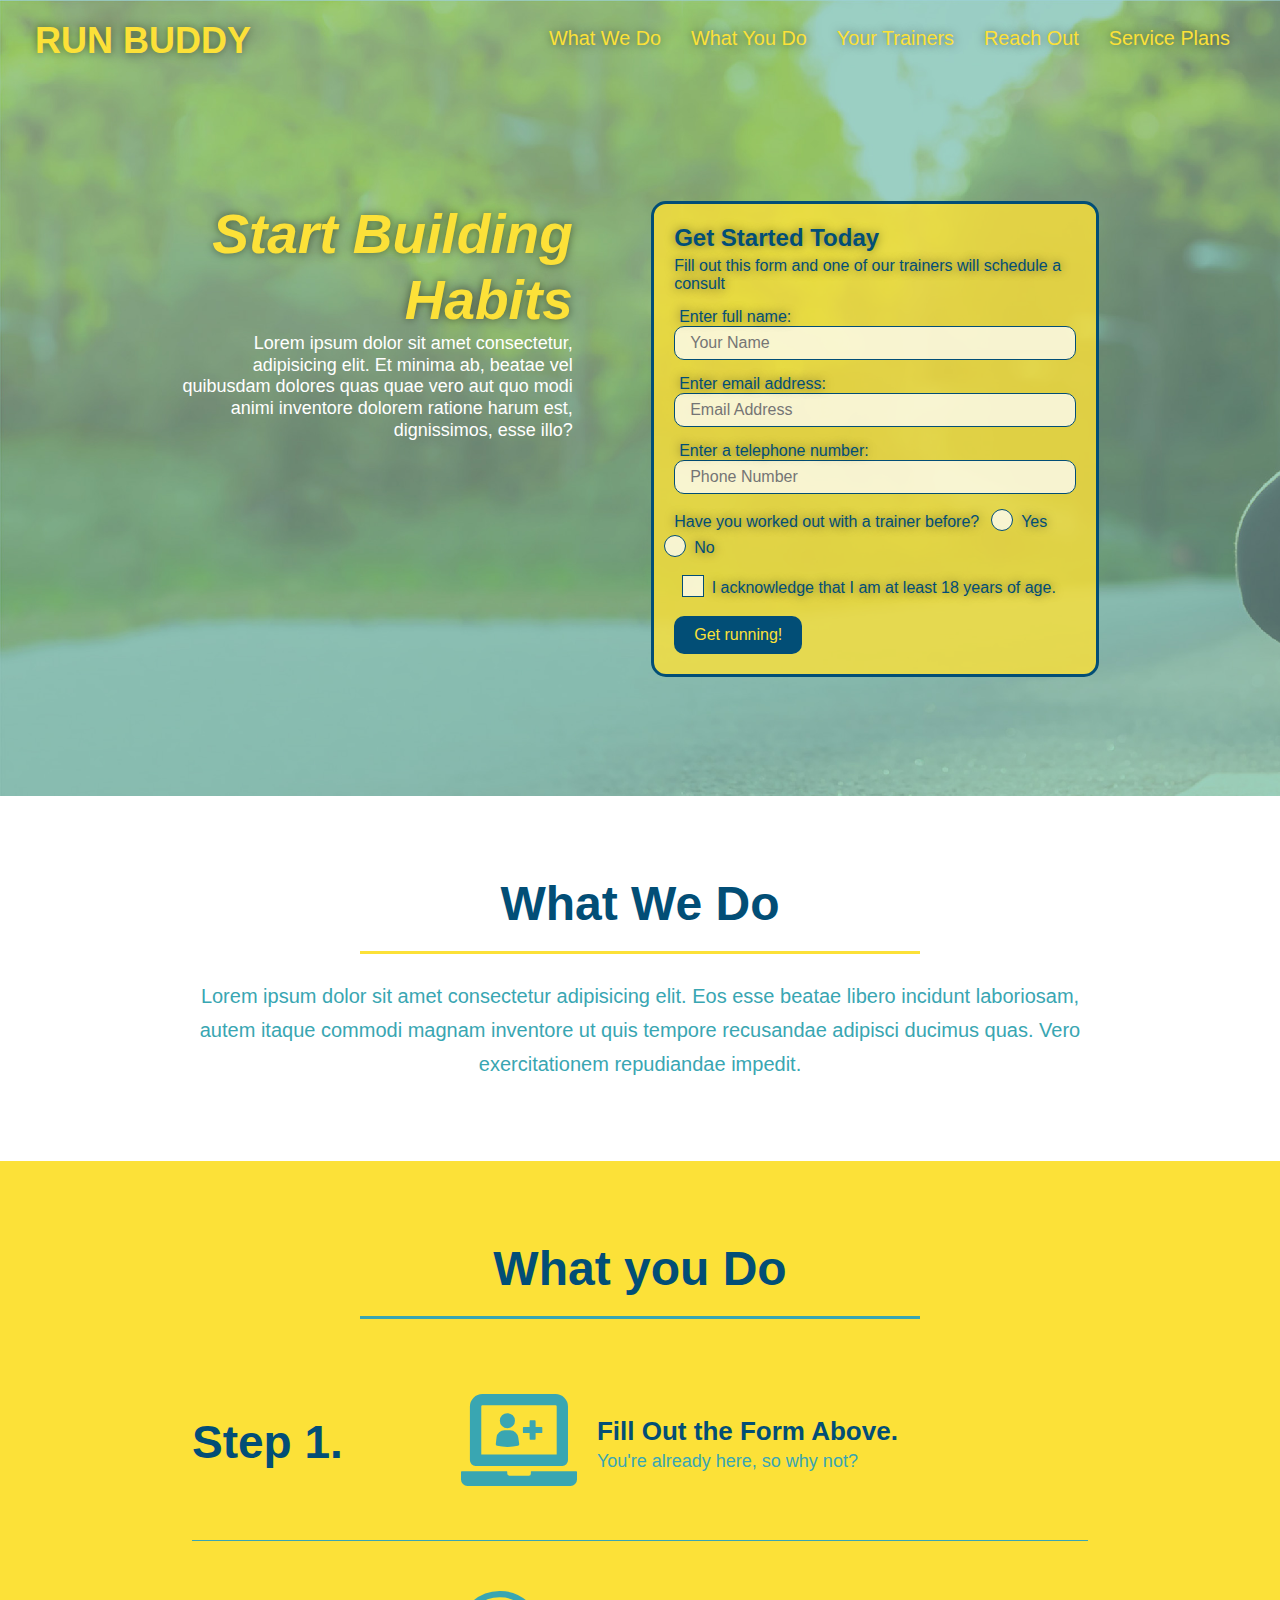
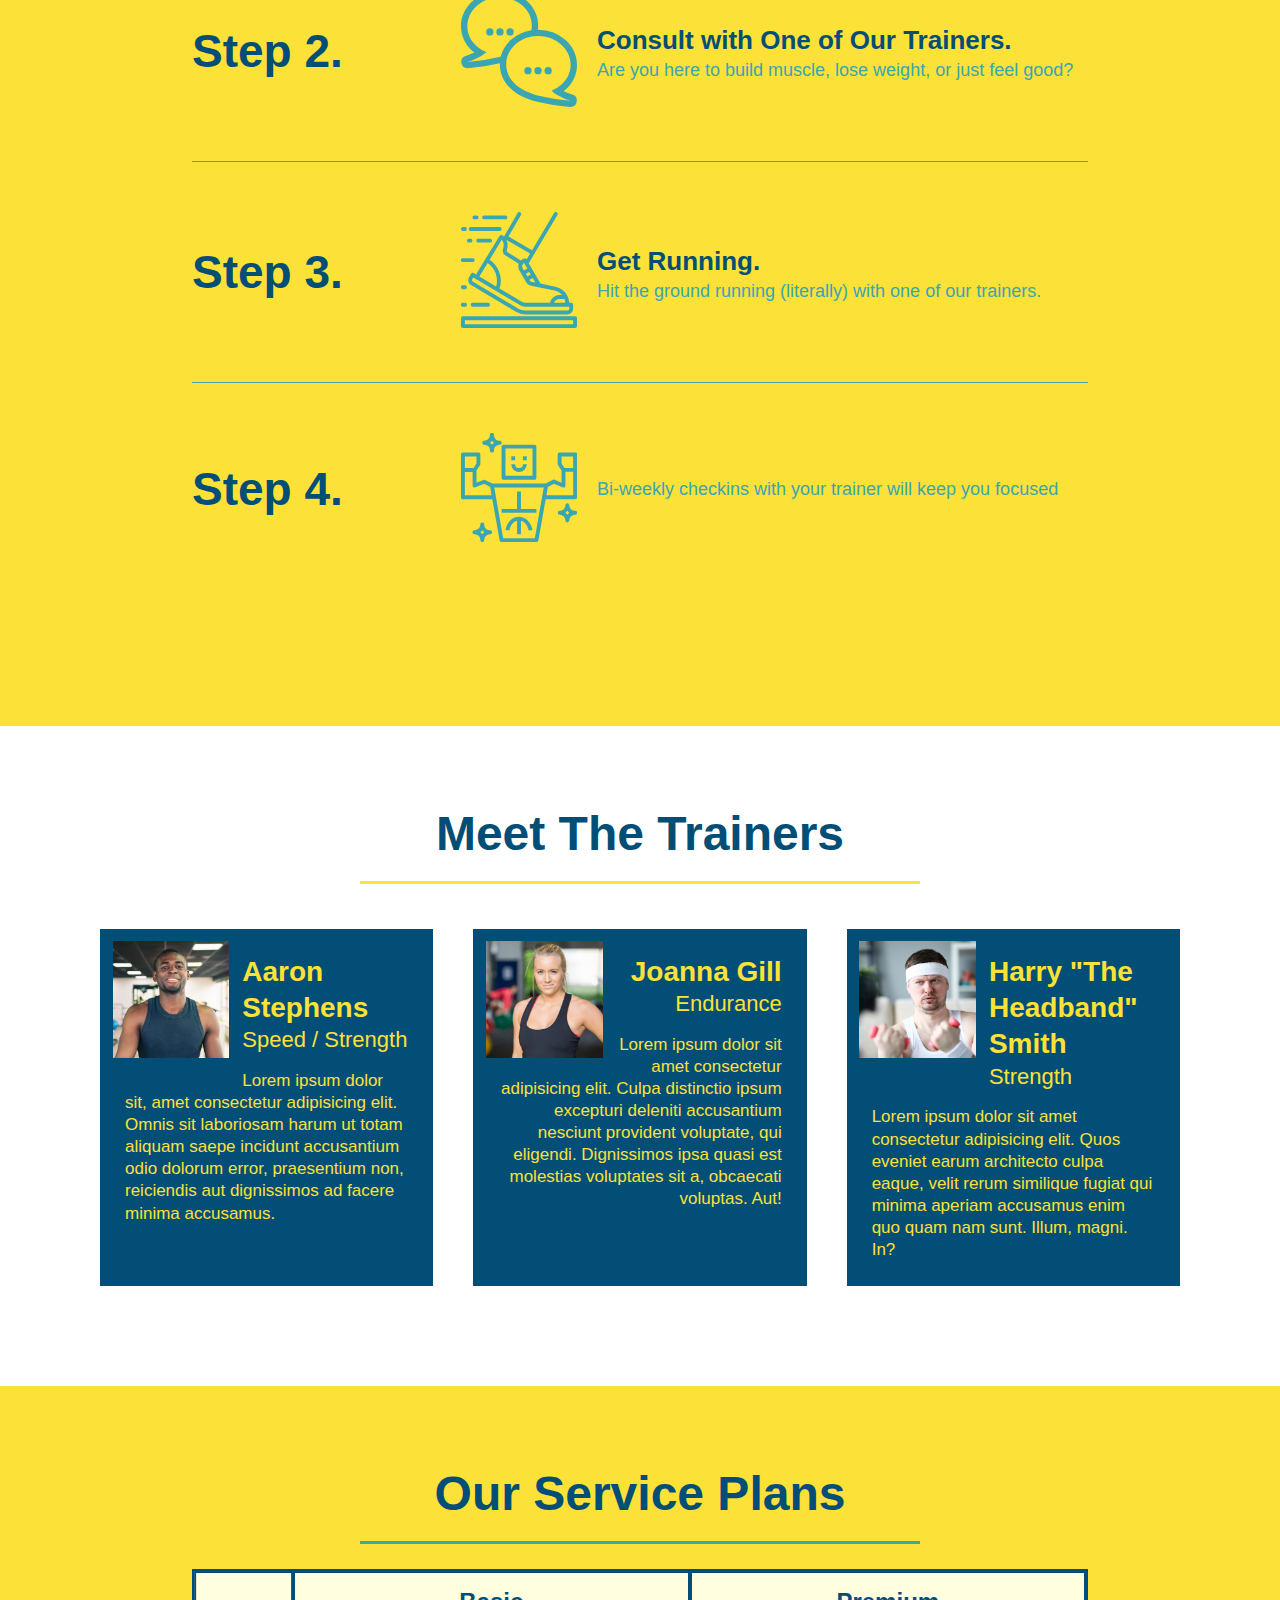
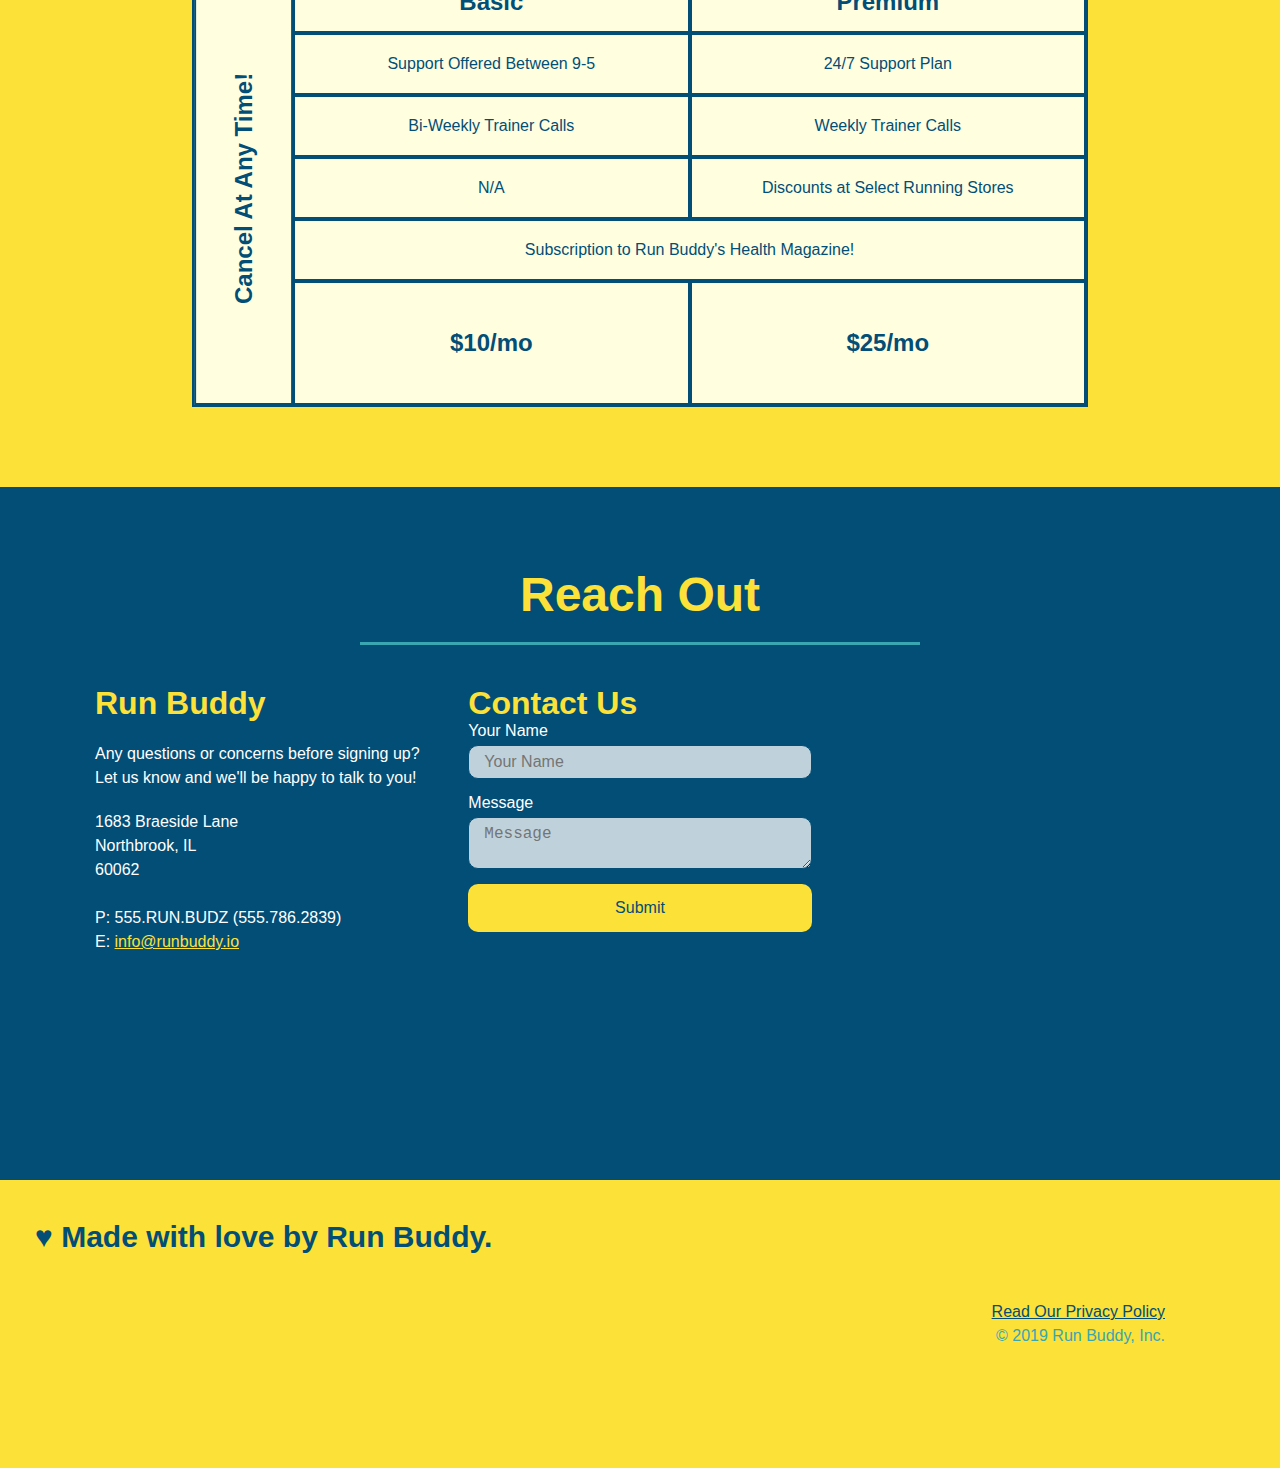
<file: index.html>
<!DOCTYPE html>
<html lang="en">
    <head>
        <meta charset="UTF-8" />
        <meta name="viewport" content="width-device-width", initial-scale="1.0" />
        <title>Run Buddy</title>
        <link rel="stylesheet" href="./assets/css/style.css" />
    </head>

    <body>
        
        <!--navigation -->
        <header>
            <h1>
                RUN BUDDY
            </h1>

            <nav>
                <!---Unordered list element--->
                <ul>
                    <!--List item element-->
                    <li>
                        <!--Anchor element-->
                        <a href= "#what-we-do">What We Do</a>
                    </li>
                    <li>
                        <a href="#what-you-do">What You Do</a>
                    </li>
                    <li>
                        <a href="#your-trainers">Your Trainers</a>
                    </li>
                    <li>
                        <a href="#reach-out">Reach Out</a>
                    </li>
                    <li>
                        <a href="#service-plans">Service Plans</a>
                    </li>

                </ul>

            </nav>
        </header>

        <!--hero/jumbotron-->
        <section class="hero">

            <div class="hero-cta">
                <h2>Start Building Habits</h2>
                <p>Lorem ipsum dolor sit amet consectetur, adipisicing elit. Et minima ab, beatae vel quibusdam dolores quas quae vero aut quo modi animi inventore dolorem ratione harum est, dignissimos, esse illo?</p>
            </div>
            
            <div class="hero-form">
                <h3>Get Started Today</h3>
                <p>Fill out this form and one of our trainers will schedule a consult</p>
                <!--Add form element-->
                <form>
                    <label for="name">Enter full name:</label>
                    <input type="text" placeholder="Your Name" name="name" id="name" class="form-input" />
                    <label for="email">Enter email address:</label>
                    <input type="email" placeholder="Email Address" name="email" id="email" class="form-input" />
                    <label for="phone">Enter a telephone number:</label>
                    <input type="tel" placeholder="Phone Number" name="phone" id="phone" class="form-input" />
                    
                    <p>
                        Have you worked out with a trainer before?
                        <span class="radio-wrapper">
                            <input type="radio" name="trainer-confirm" id="trainer-yes" />
                            <label for="trainer-yes">
                                Yes
                            </label>
                        </span>
                        <span class="radio-wrapper">
                            <input type="radio" name="trainer-confirm" id="trainer-no" />
                            <label for="trainer-no">
                                No
                            </label>
                        </span>
                    </p>
                    <p>
                        <span class="checkbox-wrapper">
                            <input type="checkbox" name="age-confirm" id="checkbox" />
                            <label for="checkbox">
                                I acknowledge that I am at least 18 years of age.
                            </label>
                        </span>
                    </p>
                    <button type="submit">
                        Get running!
                    </button>
                </form>
            </div>

        </section>
        <!-- end hero -->

        <!--"what we do" section-->
        <section id="what-we-do" class="intro">
            <div class="flex-row">
                <h2 class="section-title primary-border">
                    What We Do
                </h2>
            </div>
            <div class="flex-row">
                <p>Lorem ipsum dolor sit amet consectetur adipisicing elit. Eos esse beatae libero incidunt laboriosam, autem itaque commodi magnam inventore ut quis tempore recusandae adipisci ducimus quas. Vero exercitationem repudiandae impedit.</p>
            </div>
        </section>

        <!--"what you do" section-->
        <section id="what-you-do" class="steps">
            <div class="flex-row">
                <h2 class="section-title secondary-border">
                    What you Do
                </h2>
            </div>

            <div class="step">
                <h3>Step 1.</h3>
                <div class="step-info">
                    <div class="step-img">
                        <img src="./assets/images/01-04-svgs/step-1.svg" alt="" />
                    </div>
                    <div class="step-text">
                        <h4>Fill Out the Form Above.</h4>
                        <p>You're already here, so why not?</p>
                    </div>
                </div>
            </div>

            <div class="step">
                <h3>Step 2.</h3>
                <div class="step-info">
                    <div class="step-img">
                        <img src="./assets/images/01-04-svgs/step-2.svg" alt="" />
                    </div>
                    <div class="step-text">
                        <h4>Consult with One of Our Trainers.</h4>
                        <p>Are you here to build muscle, lose weight, or just feel good?</p>
                    </div>
                </div>
            </div>

            <div class="step">
                <h3>Step 3.</h3>
                <div class="step-info">
                    <div class="step-img">
                        <img src="./assets/images/01-04-svgs/step-3.svg" alt="" />
                    </div>

                    <div class="step-text">
                        <h4>Get Running.</h4>
                        <p>Hit the ground running (literally) with one of our trainers.</p>
                    </div>
                </div>
            </div>

            <div class="step">
                <h3>Step 4.</h3>
                <div class="step-info">
                    <div class="step-img">
                        <img src="./assets/images/01-04-svgs/step-4.svg" alt="" />
                    </div>
                    <div class="step-text">
                        <p>Bi-weekly checkins with your trainer will keep you focused</p>
                    </div>
                </div>
            </div>

        </section>

        <!--"meet the trainers" section-->
        <section id="your-trainers">
            <div class="flex-row">
                <h2 class="section-title primary-border">
                    Meet The Trainers
                </h2>
            </div>
            <div class="trainers">

                <article class="trainer">
                    <img src="./assets/images/01-05-trainers/trainer-1.jpg" alt="Arron Stephens in his workout clothes, ready to pump iron" />
                    <div class="trainer-bio text-left">
                        <h3>Aaron Stephens</h3>
                        <h4>Speed / Strength</h4>
                        <p>
                            Lorem ipsum dolor sit, amet consectetur adipisicing elit. Omnis sit laboriosam harum ut totam aliquam saepe incidunt accusantium odio dolorum error, praesentium non, reiciendis aut dignissimos ad facere minima accusamus.
                        </p>
                    </div>
                </article>
                <article class="trainer">
                    <img src="./assets/images/01-05-trainers/trainer-2.jpg" alt="Joanna Gill cooling off after a workout." />
                    <div class="trainer-bio text-right">
                        <h3>Joanna Gill</h3> 
                        <h4>Endurance</h4>
                        <p>
                            Lorem ipsum dolor sit amet consectetur adipisicing elit. Culpa distinctio ipsum excepturi deleniti accusantium nesciunt provident voluptate, qui eligendi. Dignissimos ipsa quasi est molestias voluptates sit a, obcaecati voluptas. Aut!
                        </p>
                    </div>
                </article>
                <article class="trainer">
                    <img src="./assets/images/01-05-trainers/trainer-3.jpg" alt="Harry Smith wearing a headband and lifting comically small pink weights" />
                    <div class="trainer-bio text-left">
                        <h3>Harry "The Headband" Smith </h3>
                        <h4>Strength</h4>
                        <p>
                            Lorem ipsum dolor sit amet consectetur adipisicing elit. Quos eveniet earum architecto culpa eaque, velit rerum similique fugiat qui minima aperiam accusamus enim quo quam nam sunt. Illum, magni. In?
                        </p>
                    </div>
                </article>
            </div>
        </section>

        <!--GRID-->
        <section id="service-plans" class="services">
            <h2 class="section-title secondary-border">
                Our Service Plans
            </h2>
            <div class="service-grid-wrapper">
                <div class="service-grid-container">
                    <!--HEADERS-->
                    <div class="service-grid-item grid-head basic">
                        Basic
                    </div>
                    <div class="service-grid-item grid-head premium">
                        Premium
                    </div>
                    <!--BODY-->
                    <div class="service-grid-item basic">
                        Support Offered Between 9-5
                    </div>
                    <div class="service-grid-item premium">
                        24/7 Support Plan
                    </div>
                    <div class="service-grid-item basic">
                        Bi-Weekly Trainer Calls
                    </div>
                    <div class="service-grid-item premium">
                        Weekly Trainer Calls
                    </div>
                    <div class="service-grid-item basic">
                        N/A
                    </div>
                    <div class="service-grid-item premium">
                        Discounts at Select Running Stores
                    </div>
                    <div class="service-grid-item both">
                        Subscription to Run Buddy's Health Magazine!
                    </div>
                    <div class="service-grid-item grid-price basic">
                        $10/mo
                    </div>
                    <div class="service-grid-item grid-price premium">
                        $25/mo
                    </div>
                    <div class="service-grid-item cancel">
                        Cancel At Any Time!
                    </div>
                </div>
            </div>
            
        </section>

        <!--"reach out" section-->
        <section id="reach-out" class="contact">
            <div class="flex-row">
                <h2 class="section-title secondary-border">
                    Reach Out
                </h2>
            </div>

                <div class="contact-info">
                
                    <div>
                        <h3>Run Buddy</h3>
                        <p>
                            Any questions or concerns before signing up?
                            <br />
                            Let us know and we'll be happy to talk to you!
                        </p>
                        <address>
                            1683 Braeside Lane<br />
                            Northbrook, IL<br />
                            60062<br />
                            <br />
                            P: 555.RUN.BUDZ (555.786.2839) <br />
                            E: <a href="mailto:info@runbuddy.io">info@runbuddy.io</a>
                        </address>
                    </div>

                    <div class="contact-form">
                        <h3>Contact Us</h3>
                        <form>
                          <label for="contact-name">Your Name</label>
                          <input type="text" id="contact-name" placeholder="Your Name" />
                      
                          <label for="contact-message">Message</label>
                          <textarea id="contact-message" placeholder="Message"></textarea>
                      
                          <button type="submit">Submit</button>
                        </form>
                    </div>

                    <iframe
                        src="https://www.google.com/maps/embed?pb=!1m18!1m12!1m3!1d11837.380049954236!2d-87.8072968661435!3d42.121496682996984!2m3!1f0!2f0!3f0!3m2!1i1024!2i768!4f13.1!3m3!1m2!1s0x880fc6c6d5601521%3A0xecef7f7014dc7ce8!2s1683%20Braeside%20Ln%2C%20Northbrook%2C%20IL%2060062!5e0!3m2!1sen!2sus!4v1596828237188!5m2!1sen!2sus"
                        frameborder="0" 
                        style="border:0" 
                        allowfullscreen
                    >
                    </iframe>

                </div>
        </section>

        <!-- footer -->
        <footer>
            <h2>&hearts; Made with love by Run Buddy.</h2>
            <section>
                <a href="./private-policy.html">Read Our Privacy Policy</a><br />
                &copy; 2019 Run Buddy, Inc.
            </section>
        </footer>
        
    </body>
</html>
</file>
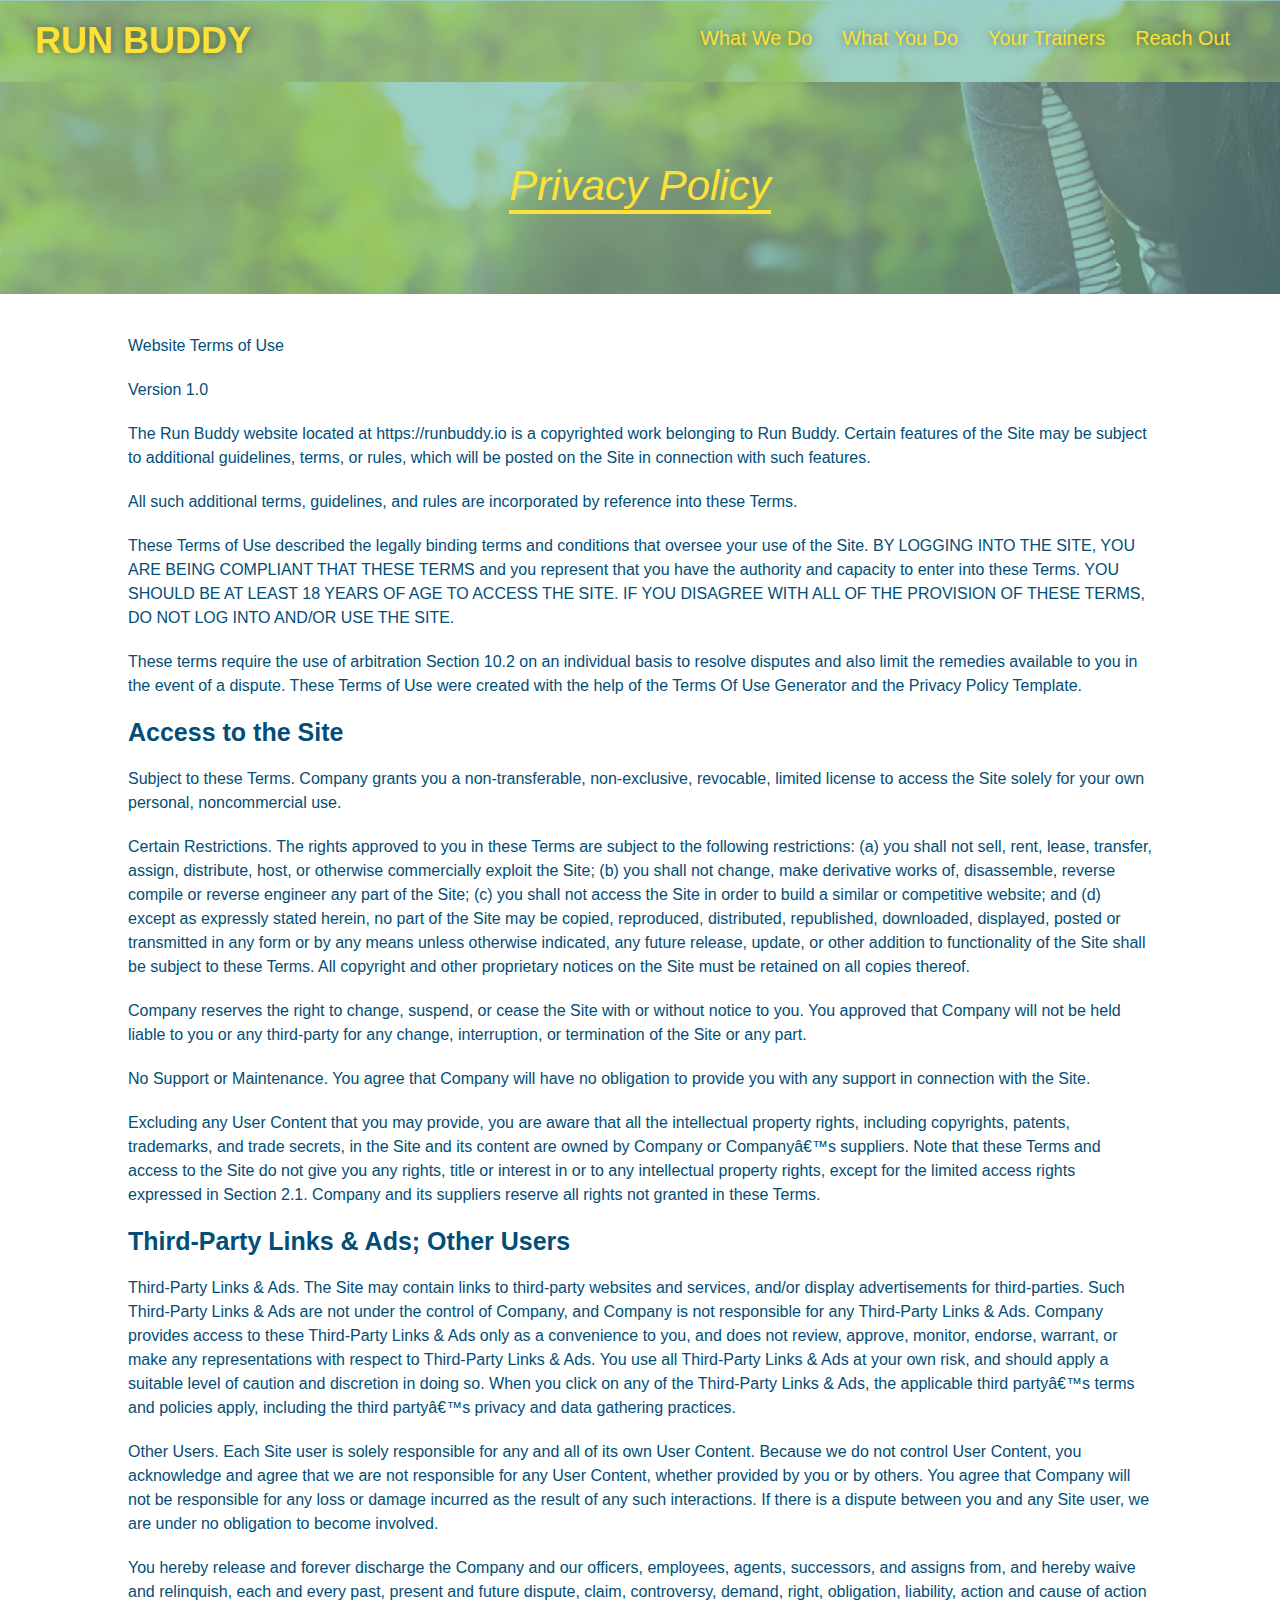
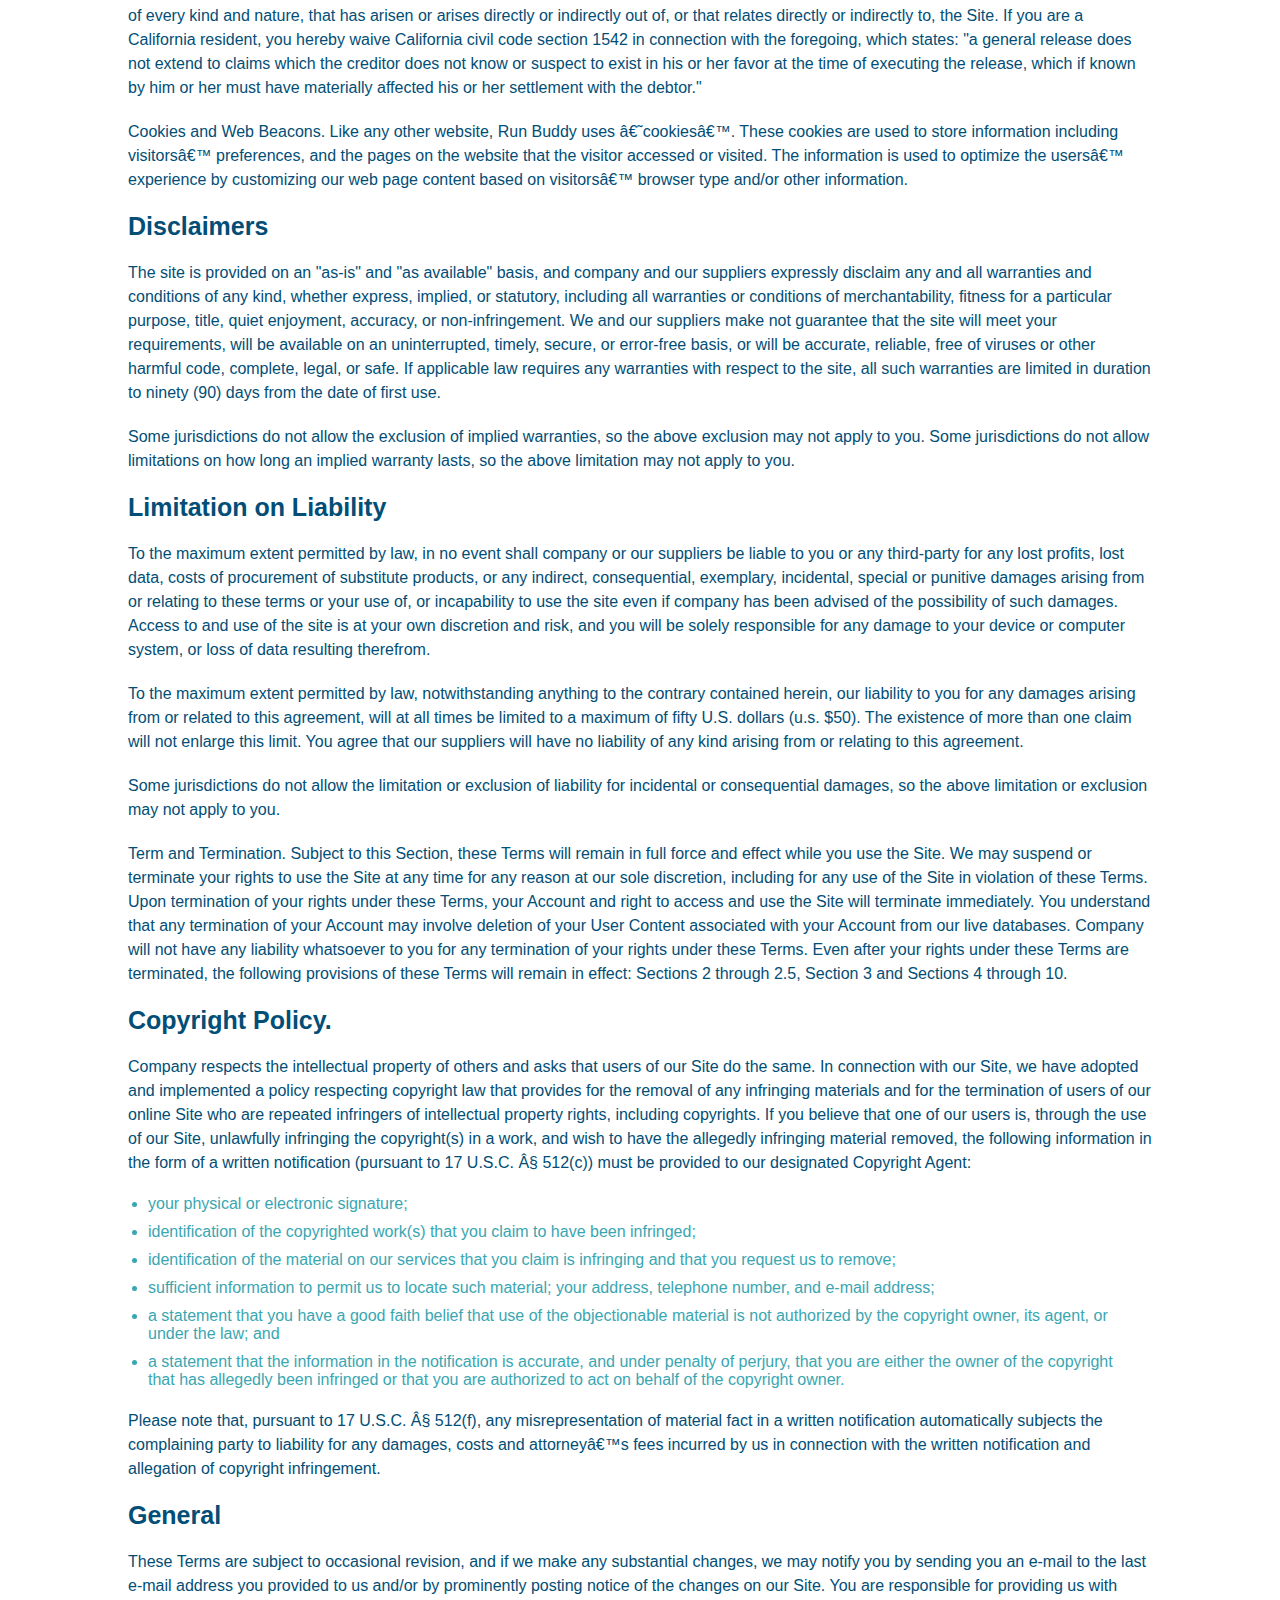
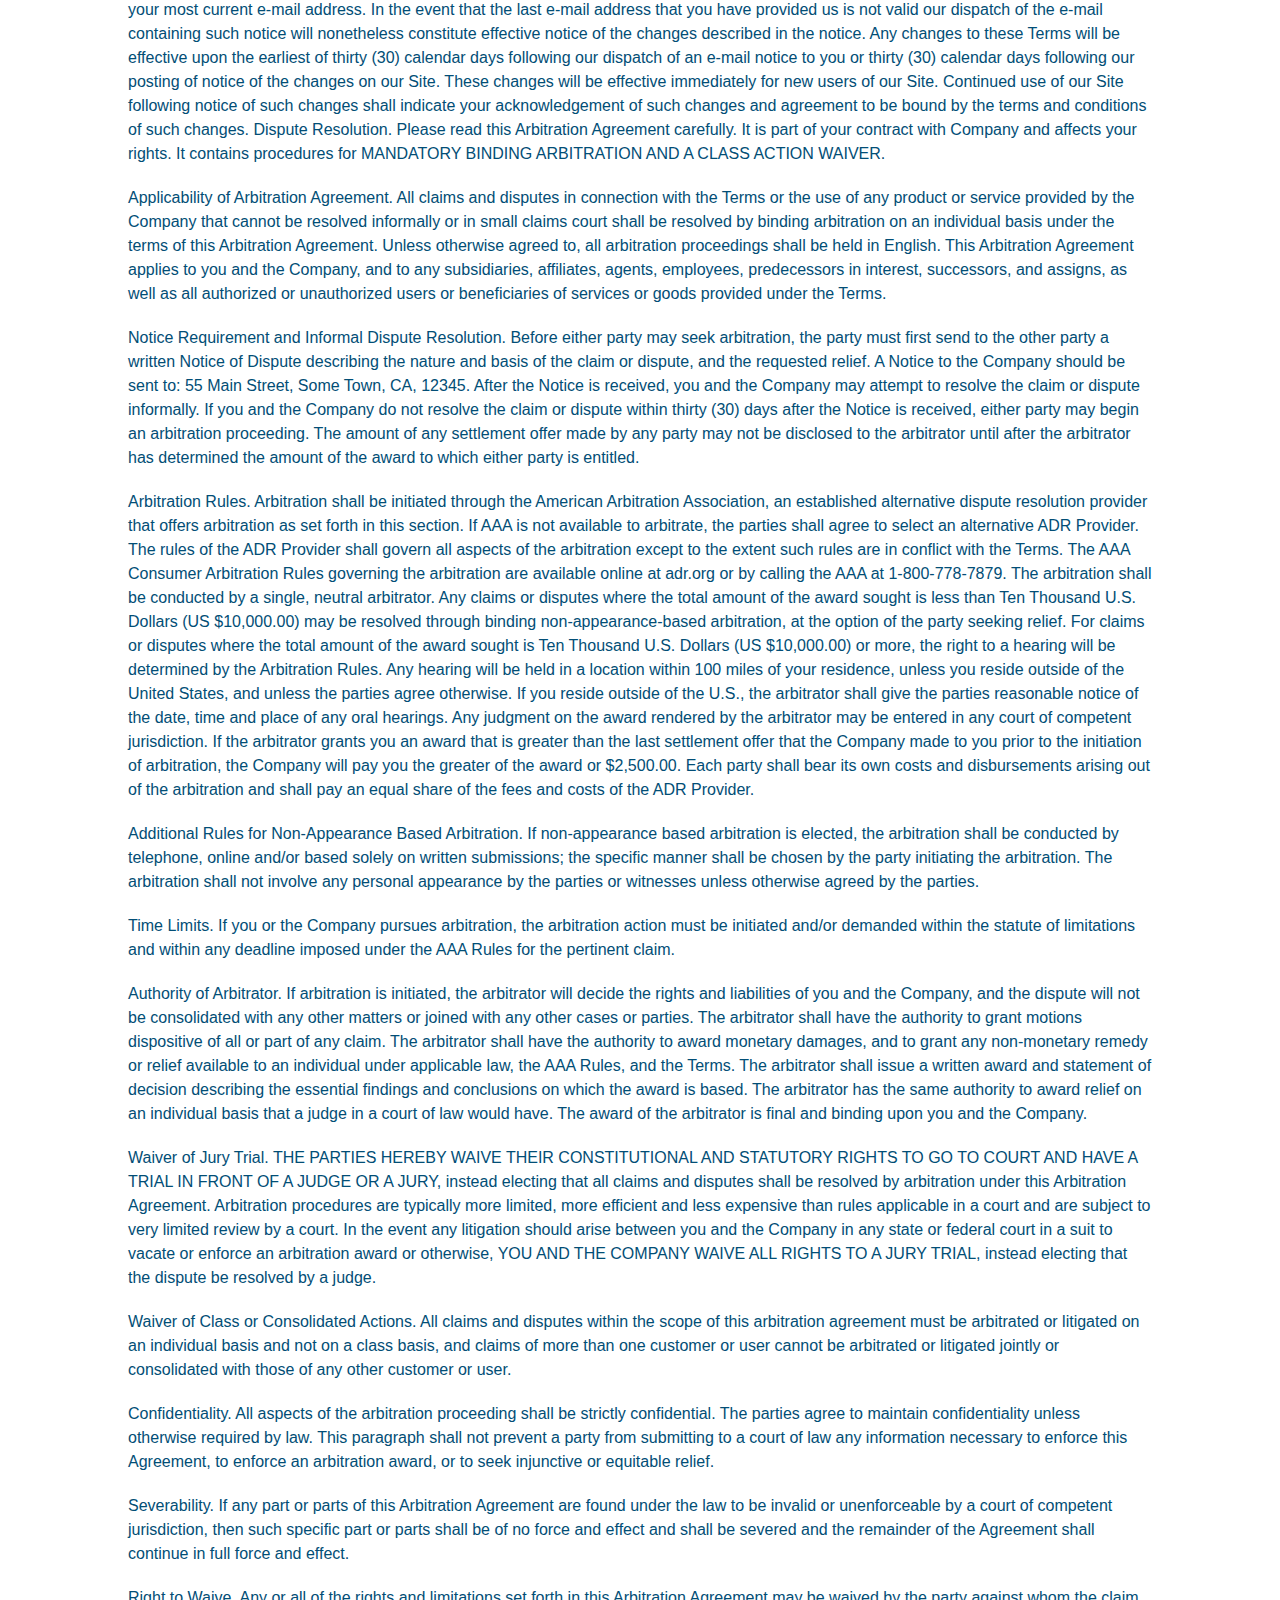
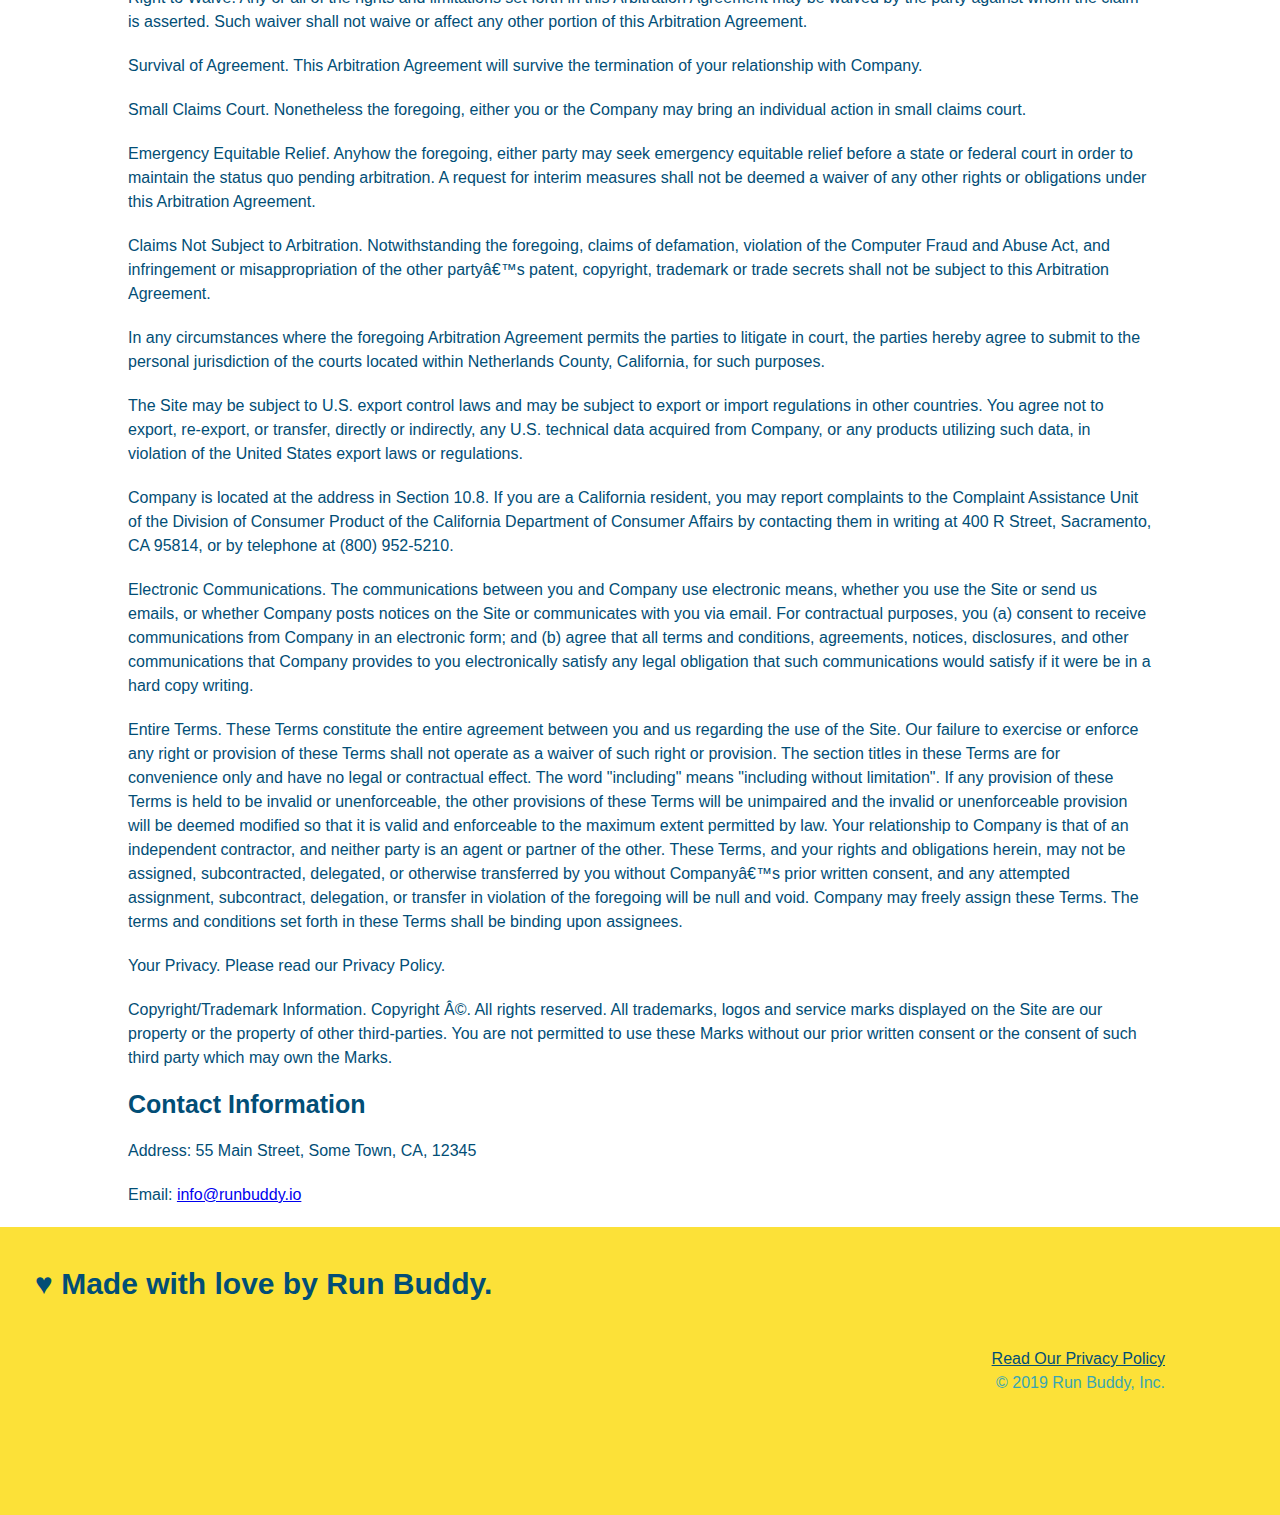
<file: private-policy.html>
<!DOCTYPE html>
<html lang="en">
<head>
    <meta charset="UTF-8">
    <meta name="viewport" content="width=device-width, initial-scale=1.0">
    <title>Private Policy - Run Buddy</title>
    <link rel="stylesheet" href="./assets/css/style.css" />
    <link rel="stylesheet" href="./assets/css/secondary-styles.css"/>
</head>

<body>
    <!--navigation -->
    <header>
        <h1>
            <a href="./index.html">RUN BUDDY</a>
        </h1>
        <nav>
            <!---Unordered list element--->
            <ul>
                <!--List item element-->
                <li>
                    <!--Anchor element-->
                    <a href= "./index.html#what-we-do">What We Do</a>
                </li>
                <li>
                    <a href="./index.html#what-you-do">What You Do</a>
                </li>
                <li>
                    <a href="./index.html#your-trainers">Your Trainers</a>
                </li>
                <li>
                    <a href="./index.html#reach-out">Reach Out</a>
                </li>
            </ul>
        </nav>
    </header>

    <!--HERO -->
    <section class="hero">
        <h2 class="page-title">
            Privacy Policy
        </h2>
    </section>

    <!--Article-->
    <article class="secondary-content">
        <p>
            Website Terms of Use
        </p>
    
        <p>
            Version 1.0
        </p>
    
        <p>
            The Run Buddy website located at https://runbuddy.io is a copyrighted work belonging to Run Buddy. Certain
            features of the Site may be subject to additional guidelines, terms, or rules, which will be posted on the Site
            in connection with such features.
        </p>
    
        <p>
            All such additional terms, guidelines, and rules are incorporated by reference into these Terms.
        </p>
    
        <p>
            These Terms of Use described the legally binding terms and conditions that oversee your use of the Site. BY
            LOGGING INTO THE SITE, YOU ARE BEING COMPLIANT THAT THESE TERMS and you represent that you have the authority
            and capacity to enter into these Terms. YOU SHOULD BE AT LEAST 18 YEARS OF AGE TO ACCESS THE SITE. IF YOU
            DISAGREE WITH ALL OF THE PROVISION OF THESE TERMS, DO NOT LOG INTO AND/OR USE THE SITE.
        </p>
    
        <p>
            These terms require the use of arbitration Section 10.2 on an individual basis to resolve disputes and also
            limit the remedies available to you in the event of a dispute. These Terms of Use were created with the help of
            the Terms Of Use Generator and the Privacy Policy Template.
        </p>
    
        <h3>
            Access to the Site
        </h3>
    
        <p>
            Subject to these Terms. Company grants you a non-transferable, non-exclusive, revocable, limited license to
            access the Site solely for your own personal, noncommercial use.
        </p>
    
        <p>
            Certain Restrictions. The rights approved to you in these Terms are subject to the following restrictions: (a)
            you shall not sell, rent, lease, transfer, assign, distribute, host, or otherwise commercially exploit the Site;
            (b) you shall not change, make derivative works of, disassemble, reverse compile or reverse engineer any part of
            the Site; (c) you shall not access the Site in order to build a similar or competitive website; and (d) except
            as expressly stated herein, no part of the Site may be copied, reproduced, distributed, republished, downloaded,
            displayed, posted or transmitted in any form or by any means unless otherwise indicated, any future release,
            update, or other addition to functionality of the Site shall be subject to these Terms. All copyright and other
            proprietary notices on the Site must be retained on all copies thereof.
        </p>
    
        <p>
            Company reserves the right to change, suspend, or cease the Site with or without notice to you. You approved
            that Company will not be held liable to you or any third-party for any change, interruption, or termination of
            the Site or any part.
        </p>
    
        <p>
            No Support or Maintenance. You agree that Company will have no obligation to provide you with any support in
            connection with the Site.
        </p>
    
        <p>
            Excluding any User Content that you may provide, you are aware that all the intellectual property rights,
            including copyrights, patents, trademarks, and trade secrets, in the Site and its content are owned by Company
            or Companyâ€™s suppliers. Note that these Terms and access to the Site do not give you any rights, title or
            interest in or to any intellectual property rights, except for the limited access rights expressed in Section
            2.1. Company and its suppliers reserve all rights not granted in these Terms.
        </p>
    
        <h3>
            Third-Party Links & Ads; Other Users
        </h3>
    
        <p>
            Third-Party Links & Ads. The Site may contain links to third-party websites and services, and/or display
            advertisements for third-parties. Such Third-Party Links & Ads are not under the control of Company, and Company
            is not responsible for any Third-Party Links & Ads. Company provides access to these Third-Party Links & Ads
            only as a convenience to you, and does not review, approve, monitor, endorse, warrant, or make any
            representations with respect to Third-Party Links & Ads. You use all Third-Party Links & Ads at your own risk,
            and should apply a suitable level of caution and discretion in doing so. When you click on any of the
            Third-Party Links & Ads, the applicable third partyâ€™s terms and policies apply, including the third partyâ€™s
            privacy and data gathering practices.
        </p>
    
        <p>
            Other Users. Each Site user is solely responsible for any and all of its own User Content. Because we do not
            control User Content, you acknowledge and agree that we are not responsible for any User Content, whether
            provided by you or by others. You agree that Company will not be responsible for any loss or damage incurred as
            the result of any such interactions. If there is a dispute between you and any Site user, we are under no
            obligation to become involved.
        </p>
    
        <p>
            You hereby release and forever discharge the Company and our officers, employees, agents, successors, and
            assigns from, and hereby waive and relinquish, each and every past, present and future dispute, claim,
            controversy, demand, right, obligation, liability, action and cause of action of every kind and nature, that has
            arisen or arises directly or indirectly out of, or that relates directly or indirectly to, the Site. If you are
            a California resident, you hereby waive California civil code section 1542 in connection with the foregoing,
            which states: "a general release does not extend to claims which the creditor does not know or suspect to exist
            in his or her favor at the time of executing the release, which if known by him or her must have materially
            affected his or her settlement with the debtor."
        </p>
    
        <p>
            Cookies and Web Beacons. Like any other website, Run Buddy uses â€˜cookiesâ€™. These cookies are used to store
            information including visitorsâ€™ preferences, and the pages on the website that the visitor accessed or visited.
            The information is used to optimize the usersâ€™ experience by customizing our web page content based on visitorsâ€™
            browser type and/or other information.
        </p>
    
        <h3>
            Disclaimers
        </h3>
    
        <p>
            The site is provided on an "as-is" and "as available" basis, and company and our suppliers expressly disclaim
            any and all warranties and conditions of any kind, whether express, implied, or statutory, including all
            warranties or conditions of merchantability, fitness for a particular purpose, title, quiet enjoyment, accuracy,
            or non-infringement. We and our suppliers make not guarantee that the site will meet your requirements, will be
            available on an uninterrupted, timely, secure, or error-free basis, or will be accurate, reliable, free of
            viruses or other harmful code, complete, legal, or safe. If applicable law requires any warranties with respect
            to the site, all such warranties are limited in duration to ninety (90) days from the date of first use.
        </p>
    
        <p>
            Some jurisdictions do not allow the exclusion of implied warranties, so the above exclusion may not apply to
            you. Some jurisdictions do not allow limitations on how long an implied warranty lasts, so the above limitation
            may not apply to you.
        </p>
    
        <h3>
            Limitation on Liability
        </h3>
    
        <p>
            To the maximum extent permitted by law, in no event shall company or our suppliers be liable to you or any
            third-party for any lost profits, lost data, costs of procurement of substitute products, or any indirect,
            consequential, exemplary, incidental, special or punitive damages arising from or relating to these terms or
            your use of, or incapability to use the site even if company has been advised of the possibility of such
            damages. Access to and use of the site is at your own discretion and risk, and you will be solely responsible
            for any damage to your device or computer system, or loss of data resulting therefrom.
        </p>
    
        <p>
            To the maximum extent permitted by law, notwithstanding anything to the contrary contained herein, our liability
            to you for any damages arising from or related to this agreement, will at all times be limited to a maximum of
            fifty U.S. dollars (u.s. $50). The existence of more than one claim will not enlarge this limit. You agree that
            our suppliers will have no liability of any kind arising from or relating to this agreement.
        </p>
    
        <p>
            Some jurisdictions do not allow the limitation or exclusion of liability for incidental or consequential
            damages, so the above limitation or exclusion may not apply to you.
        </p>
    
        <p>
            Term and Termination. Subject to this Section, these Terms will remain in full force and effect while you use
            the Site. We may suspend or terminate your rights to use the Site at any time for any reason at our sole
            discretion, including for any use of the Site in violation of these Terms. Upon termination of your rights under
            these Terms, your Account and right to access and use the Site will terminate immediately. You understand that
            any termination of your Account may involve deletion of your User Content associated with your Account from our
            live databases. Company will not have any liability whatsoever to you for any termination of your rights under
            these Terms. Even after your rights under these Terms are terminated, the following provisions of these Terms
            will remain in effect: Sections 2 through 2.5, Section 3 and Sections 4 through 10.
        </p>
    
        <h3>
            Copyright Policy.
        </h3>
    
        <p>
            Company respects the intellectual property of others and asks that users of our Site do the same. In connection
            with our Site, we have adopted and implemented a policy respecting copyright law that provides for the removal
            of any infringing materials and for the termination of users of our online Site who are repeated infringers of
            intellectual property rights, including copyrights. If you believe that one of our users is, through the use of
            our Site, unlawfully infringing the copyright(s) in a work, and wish to have the allegedly infringing material
            removed, the following information in the form of a written notification (pursuant to 17 U.S.C. Â§ 512(c)) must
            be provided to our designated Copyright Agent:
        </p>
    
        <ul>
            <li>
              your physical or electronic signature;
            </li>
            <li>
              identification of the copyrighted work(s) that you claim to have been infringed;
            </li>
            <li>
              identification of the material on our services that you claim is infringing and that you request us to remove;
            </li>
            <li>
              sufficient information to permit us to locate such material; your address, telephone number, and e-mail
              address;
            </li>
            <li>
              a statement that you have a good faith belief that use of the objectionable material is not authorized by the
              copyright owner, its agent, or under the law; and
            </li>
            <li>
              a statement that the information in the notification is accurate, and under penalty of perjury, that you are
              either the owner of the copyright that has allegedly been infringed or that you are authorized to act on
              behalf of the copyright owner.
            </li>
        </ul>
    
        <p>
            Please note that, pursuant to 17 U.S.C. Â§ 512(f), any misrepresentation of material fact in a written
            notification automatically subjects the complaining party to liability for any damages, costs and attorneyâ€™s
            fees incurred by us in connection with the written notification and allegation of copyright infringement.
        </p>
    
        <h3>
            General
        </h3>
    
        <p>
            These Terms are subject to occasional revision, and if we make any substantial changes, we may notify you by
            sending you an e-mail to the last e-mail address you provided to us and/or by prominently posting notice of the
            changes on our Site. You are responsible for providing us with your most current e-mail address. In the event
            that the last e-mail address that you have provided us is not valid our dispatch of the e-mail containing such
            notice will nonetheless constitute effective notice of the changes described in the notice. Any changes to these
            Terms will be effective upon the earliest of thirty (30) calendar days following our dispatch of an e-mail
            notice to you or thirty (30) calendar days following our posting of notice of the changes on our Site. These
            changes will be effective immediately for new users of our Site. Continued use of our Site following notice of
            such changes shall indicate your acknowledgement of such changes and agreement to be bound by the terms and
            conditions of such changes. Dispute Resolution. Please read this Arbitration Agreement carefully. It is part of
            your contract with Company and affects your rights. It contains procedures for MANDATORY BINDING ARBITRATION AND
            A CLASS ACTION WAIVER.
        </p>
    
        <p>
            Applicability of Arbitration Agreement. All claims and disputes in connection with the Terms or the use of any
            product or service provided by the Company that cannot be resolved informally or in small claims court shall be
            resolved by binding arbitration on an individual basis under the terms of this Arbitration Agreement. Unless
            otherwise agreed to, all arbitration proceedings shall be held in English. This Arbitration Agreement applies to
            you and the Company, and to any subsidiaries, affiliates, agents, employees, predecessors in interest,
            successors, and assigns, as well as all authorized or unauthorized users or beneficiaries of services or goods
            provided under the Terms.
        </p>
    
        <p>
            Notice Requirement and Informal Dispute Resolution. Before either party may seek arbitration, the party must
            first send to the other party a written Notice of Dispute describing the nature and basis of the claim or
            dispute, and the requested relief. A Notice to the Company should be sent to: 55 Main Street, Some Town, CA,
            12345. After the Notice is received, you and the Company may attempt to resolve the claim or dispute informally.
            If you and the Company do not resolve the claim or dispute within thirty (30) days after the Notice is received,
            either party may begin an arbitration proceeding. The amount of any settlement offer made by any party may not
            be disclosed to the arbitrator until after the arbitrator has determined the amount of the award to which either
            party is entitled.
        </p>
    
        <p>
            Arbitration Rules. Arbitration shall be initiated through the American Arbitration Association, an established
            alternative dispute resolution provider that offers arbitration as set forth in this section. If AAA is not
            available to arbitrate, the parties shall agree to select an alternative ADR Provider. The rules of the ADR
            Provider shall govern all aspects of the arbitration except to the extent such rules are in conflict with the
            Terms. The AAA Consumer Arbitration Rules governing the arbitration are available online at adr.org or by
            calling the AAA at 1-800-778-7879. The arbitration shall be conducted by a single, neutral arbitrator. Any
            claims or disputes where the total amount of the award sought is less than Ten Thousand U.S. Dollars (US
            $10,000.00) may be resolved through binding non-appearance-based arbitration, at the option of the party seeking
            relief. For claims or disputes where the total amount of the award sought is Ten Thousand U.S. Dollars (US
            $10,000.00) or more, the right to a hearing will be determined by the Arbitration Rules. Any hearing will be
            held in a location within 100 miles of your residence, unless you reside outside of the United States, and
            unless the parties agree otherwise. If you reside outside of the U.S., the arbitrator shall give the parties
            reasonable notice of the date, time and place of any oral hearings. Any judgment on the award rendered by the
            arbitrator may be entered in any court of competent jurisdiction. If the arbitrator grants you an award that is
            greater than the last settlement offer that the Company made to you prior to the initiation of arbitration, the
            Company will pay you the greater of the award or $2,500.00. Each party shall bear its own costs and
            disbursements arising out of the arbitration and shall pay an equal share of the fees and costs of the ADR
            Provider.
        </p>
    
        <p>
            Additional Rules for Non-Appearance Based Arbitration. If non-appearance based arbitration is elected, the
            arbitration shall be conducted by telephone, online and/or based solely on written submissions; the specific
            manner shall be chosen by the party initiating the arbitration. The arbitration shall not involve any personal
            appearance by the parties or witnesses unless otherwise agreed by the parties.
        </p>
    
        <p>
            Time Limits. If you or the Company pursues arbitration, the arbitration action must be initiated and/or demanded
            within the statute of limitations and within any deadline imposed under the AAA Rules for the pertinent claim.
        </p>
    
        <p>
            Authority of Arbitrator. If arbitration is initiated, the arbitrator will decide the rights and liabilities of
            you and the Company, and the dispute will not be consolidated with any other matters or joined with any other
            cases or parties. The arbitrator shall have the authority to grant motions dispositive of all or part of any
            claim. The arbitrator shall have the authority to award monetary damages, and to grant any non-monetary remedy
            or relief available to an individual under applicable law, the AAA Rules, and the Terms. The arbitrator shall
            issue a written award and statement of decision describing the essential findings and conclusions on which the
            award is based. The arbitrator has the same authority to award relief on an individual basis that a judge in a
            court of law would have. The award of the arbitrator is final and binding upon you and the Company.
        </p>
    
        <p>
            Waiver of Jury Trial. THE PARTIES HEREBY WAIVE THEIR CONSTITUTIONAL AND STATUTORY RIGHTS TO GO TO COURT AND HAVE
            A TRIAL IN FRONT OF A JUDGE OR A JURY, instead electing that all claims and disputes shall be resolved by
            arbitration under this Arbitration Agreement. Arbitration procedures are typically more limited, more efficient
            and less expensive than rules applicable in a court and are subject to very limited review by a court. In the
            event any litigation should arise between you and the Company in any state or federal court in a suit to vacate
            or enforce an arbitration award or otherwise, YOU AND THE COMPANY WAIVE ALL RIGHTS TO A JURY TRIAL, instead
            electing that the dispute be resolved by a judge.
        </p>
    
        <p>
            Waiver of Class or Consolidated Actions. All claims and disputes within the scope of this arbitration agreement
            must be arbitrated or litigated on an individual basis and not on a class basis, and claims of more than one
            customer or user cannot be arbitrated or litigated jointly or consolidated with those of any other customer or
            user.
        </p>
    
        <p>
            Confidentiality. All aspects of the arbitration proceeding shall be strictly confidential. The parties agree to
            maintain confidentiality unless otherwise required by law. This paragraph shall not prevent a party from
            submitting to a court of law any information necessary to enforce this Agreement, to enforce an arbitration
            award, or to seek injunctive or equitable relief.
        </p>
    
        <p>
            Severability. If any part or parts of this Arbitration Agreement are found under the law to be invalid or
            unenforceable by a court of competent jurisdiction, then such specific part or parts shall be of no force and
            effect and shall be severed and the remainder of the Agreement shall continue in full force and effect.
        </p>
    
        <p>
            Right to Waive. Any or all of the rights and limitations set forth in this Arbitration Agreement may be waived
            by the party against whom the claim is asserted. Such waiver shall not waive or affect any other portion of this
            Arbitration Agreement.
        </p>
    
        <p>
            Survival of Agreement. This Arbitration Agreement will survive the termination of your relationship with
            Company.
        </p>
    
        <p>
            Small Claims Court. Nonetheless the foregoing, either you or the Company may bring an individual action in small
            claims court.
        </p>
    
        <p>
            Emergency Equitable Relief. Anyhow the foregoing, either party may seek emergency equitable relief before a
            state or federal court in order to maintain the status quo pending arbitration. A request for interim measures
            shall not be deemed a waiver of any other rights or obligations under this Arbitration Agreement.
        </p>
    
        <p>
            Claims Not Subject to Arbitration. Notwithstanding the foregoing, claims of defamation, violation of the
            Computer Fraud and Abuse Act, and infringement or misappropriation of the other partyâ€™s patent, copyright,
            trademark or trade secrets shall not be subject to this Arbitration Agreement.
        </p>
    
        <p>
            In any circumstances where the foregoing Arbitration Agreement permits the parties to litigate in court, the
            parties hereby agree to submit to the personal jurisdiction of the courts located within Netherlands County,
            California, for such purposes.
        </p>
    
        <p>
            The Site may be subject to U.S. export control laws and may be subject to export or import regulations in other
            countries. You agree not to export, re-export, or transfer, directly or indirectly, any U.S. technical data
            acquired from Company, or any products utilizing such data, in violation of the United States export laws or
            regulations.
        </p>
    
        <p>
            Company is located at the address in Section 10.8. If you are a California resident, you may report complaints
            to the Complaint Assistance Unit of the Division of Consumer Product of the California Department of Consumer
            Affairs by contacting them in writing at 400 R Street, Sacramento, CA 95814, or by telephone at (800) 952-5210.
        </p>
    
        <p>
            Electronic Communications. The communications between you and Company use electronic means, whether you use the
            Site or send us emails, or whether Company posts notices on the Site or communicates with you via email. For
            contractual purposes, you (a) consent to receive communications from Company in an electronic form; and (b)
            agree that all terms and conditions, agreements, notices, disclosures, and other communications that Company
            provides to you electronically satisfy any legal obligation that such communications would satisfy if it were be
            in a hard copy writing.
        </p>
    
        <p>
            Entire Terms. These Terms constitute the entire agreement between you and us regarding the use of the Site. Our
            failure to exercise or enforce any right or provision of these Terms shall not operate as a waiver of such right
            or provision. The section titles in these Terms are for convenience only and have no legal or contractual
            effect. The word "including" means "including without limitation". If any provision of these Terms is held to be
            invalid or unenforceable, the other provisions of these Terms will be unimpaired and the invalid or
            unenforceable provision will be deemed modified so that it is valid and enforceable to the maximum extent
            permitted by law. Your relationship to Company is that of an independent contractor, and neither party is an
            agent or partner of the other. These Terms, and your rights and obligations herein, may not be assigned,
            subcontracted, delegated, or otherwise transferred by you without Companyâ€™s prior written consent, and any
            attempted assignment, subcontract, delegation, or transfer in violation of the foregoing will be null and void.
            Company may freely assign these Terms. The terms and conditions set forth in these Terms shall be binding upon
            assignees.
        </p>
    
        <p>
            Your Privacy. Please read our Privacy Policy.
        </p>
    
        <p>
            Copyright/Trademark Information. Copyright Â©. All rights reserved. All trademarks, logos and service marks
            displayed on the Site are our property or the property of other third-parties. You are not permitted to use
            these Marks without our prior written consent or the consent of such third party which may own the Marks.
        </p>
    
        <h3>
            Contact Information
        </h3>
    
        <p>
            Address: 55 Main Street, Some Town, CA, 12345
        </p>
    
        <p>
            Email: 
            <a href="mailto:info@runbuddy.io">
            info@runbuddy.io
            </a>
        </p>
    
    </article>

    <!-- footer -->
    <footer>
        <h2>&hearts; Made with love by Run Buddy.</h2>
        <section>
            <a href="./private-policy.html">Read Our Privacy Policy</a><br />
            &copy; 2019 Run Buddy, Inc.
        </section>
    </footer>
    
</body>


</html>
</file>
<file: assets/css/style.css>
:root {
    --primary-color: #fce138;
    --secondary-color: #024e76;
    --tertiary-color: #39a6b2;
}

/*Applies to many (BODY)*/
* {
    margin: 0;
    padding: 0;
    box-sizing: border-box;
}
body {
    color: var(--tertiary-color);
    font-family: Helvetica, Arial, sans-serif;
}
.flex-row {
    display: flex;
}

/* Header Styles Start*/
header {
    padding: 20px 35px;
    background-color: var(--tertiary-color);
    display: flex;
    justify-content: space-between;
    flex-wrap: wrap;
    /*vendor prefix for safari sticky*/
    position: -webkit-sticky;
    position: sticky;
    top: 0;
    background: url("../images/hero-bg.jpg");
    background-size: cover;
    position: 80%;
    background-attachment: fixed;
    /*To keep header on top*/
    z-index: 9999;
}
header h1 {
    font-weight: bold;
    font-size: 36px;
    color: var(--primary-color);
    margin: 0;
    text-shadow: 0 0 10px rgba(0, 0, 0, 0.5);
}
header a {
    text-decoration: none;
    color: var(--primary-color);
}
header nav {
    margin: 7px 0;
}
header nav ul {
    display: flex;
    flex-wrap: wrap;
    justify-content: space-between;
    align-items: center;
    list-style: none;
}
header nav ul li a {
    padding: 10px 15px;
    font-weight: lighter;
    font-size: 1.55vw;
    text-shadow: 0 0 10px rgba(0, 0, 0, 0.5);
}
header nav ul li a:hover{
    background: var(--primary-color);
    color: var(--secondary-color);
    border-radius: 15px;
    text-shadow: none;
}
/* Header Style Ends */


/* Footer style starts */
footer {
    background: var(--primary-color);
    width: 100%;
    padding: 40px 35px;
    display: flex;
    justify-content: space-between;
    flex-wrap: wrap;
}
footer h2 {
    color: var(--secondary-color);
    font-size: 30px;
    margin: 0;
}
footer section {
    line-height: 1.5;
    text-align: right;
}
footer a {
    color: var(--secondary-color);
}
section {
    padding: 80px;
}
/*Footer Style Ends*/

/* Hero Style Start */
.hero {
    background: url('../images/hero-bg.jpg');
    background-size: cover;
    position: 80%;
    background-attachment: fixed;
    display: flex;
    justify-content: center;
    flex-wrap: wrap;
    align-items: flex-start;
}
.hero-form {
    background-color: rgba(252, 225, 56, 0.8);
    padding: 20px;
    color: var(--secondary-color);
    border: solid 3px var(--secondary-color);
    width: 40%;
    margin: 3.5%;
    text-shadow: 0 0 10px rgba(0, 0, 0, 0.5);
    border-radius: 15px;
}
.hero-form h3 {
    font-size: 24px;
    margin: 0px;
}
.hero-form p {
    margin: 5px 0 15px 0;
}
.form-input {
    border: 1px solid var(--secondary-color);
    display: block;
    padding: 7px 15px;
    font-size: 16px;
    color: var(--secondary-color);
    width: 100%;
    margin-bottom: 15px;
    border-radius: 10px;
    background-color: rgba(255, 255, 255, 0.75);
}
.form-input:focus {
    background-color: rgba(255, 255, 255, 1);
    outline: none;
}
.hero-form label {
    margin: 0 5px;
}
.hero-form button {
    color: var(--primary-color);
    background-color: var(--secondary-color);
    border: none;
    padding: 10px 20px;
    font-size: 16px;
    border-radius: 10px;
}
.hero-form button:hover {
    background-color: var(--tertiary-color);
}
.hero-cta {
    width: 35%;
    text-align: right;
    margin: 3.5%;
    color: #fff;
    font-size: 18px;
    line-height: 1.2;
}
.hero-cta h2 {
    font-style: italic;
    font-size: 55px;
    color: var(--primary-color);
    text-shadow: 0 0 10px rgba(0, 0, 0, 0.5);
}
.checkbox-wrapper input, .radio-wrapper input {
    opacity: 0;
}
.checkbox-wrapper label, .radio-wrapper label {
    position: relative;
    left: 10px;
    margin: 10px;
    line-height: 1.6;
}
.checkbox-wrapper label::before, .radio-wrapper label::before {
    content: " ";
    height: 20px;
    width: 20px;
    background: rgba(255, 255, 255, 0.75);
    border: 1px solid var(--secondary-color);
    position: absolute;
    top: -4px;
    left: -30px;
}
.radio-wrapper label::before {
    border-radius: 50%;
}
.radio-wrapper label::after {
    content: " ";
    width: 20px;
    height: 20px;
    border-radius: 50%;
    background: var(--secondary-color);
    position: absolute;
    left: -29px;
    top: -3px;
    background-image: radial-gradient(circle, var(--tertiary-color), var(--secondary-color));
}
.checkbox-wrapper label::after {
    content: " ";
    height: 6px;
    width: 14px;
    border-left: 2px solid var(--secondary-color);
    border-bottom: 2px solid var(--secondary-color);
    position: absolute;
    left: -26px;
    top: 1px;
    transform: rotate(-58deg);
}
.checkbox-wrapper input + label::after,
.radio-wrapper input + label::after {
    content: none;
}
.checkbox-wrapper input:checked + label::after,
.radio-wrapper input:checked + label::after {
    content: " ";
}
/* Hero Style End */

/*What We Do*/

.intro p {
    line-height: 1.7;
    color: var(--tertiary-color);
    width: 80%;
    font-size: 20px;
    margin: 0 auto;
    text-align: center;
}
/*End What We Do*/

/*What You Do*/
.steps {
    background: var(--primary-color);
}
.step {
    margin: 50px auto;
    padding-bottom: 50px;
    width: 80%;
    display: flex;
    flex-wrap: wrap;
    align-items: center;
    justify-content: space-between;
}
.step:not(:last-child) {
    border-bottom: 1px solid var(--tertiary-color);
}
.step h3 {
    color: var(--secondary-color);
    font-size: 46px;
    flex: 1 30%;
}
.step-img {
    flex: 1 12%;
    margin-right: 20px;
}
.step-img img {
    max-width: 100%;
}
.step-info {
    flex: 2 70%;
    display: flex;
    flex-wrap: wrap;
    align-items: center;
}
.step-text {
    flex: 12;
}
.step-text p {
    color: var(--tertiary-color);
    font-size: 18px;
}
.step-text h4 {
    font-size: 26px;
    line-height: 1.5;
    color: var(--secondary-color);
}
/*End What you Do*/

/*trainer bios start */
.trainers {
    width: 100%;
    margin: 0 auto;
    display: flex;
    flex-wrap: wrap;
    justify-content: space-around;
}
.trainer {
    margin: 20px;
    background: var(--secondary-color);
    color: var(--primary-color);
    flex: 1;
}
.trainer img {
    width: 35%;
    float: left;
    overflow: auto;
    margin: 1vw;
}
.trainer-bio {
    padding: 25px;
    line-height: 1.3;
}
.text-left {
    text-align: left;
}
.text-right {
    text-align: right;
}
.trainer-bio h3 {
    font-size: 28px;
}
.trainer-bio h4 {
    font-weight: lighter;
    font-size: 22px;
    margin-bottom: 15px;
}
.trainer-bio p {
    font-size: 17px;
}
/*End Trainer Bio*/

/*Services Provided*/
.services {
    background: var(--primary-color);
}
.service-grid-wrapper {
    display: flex;
    width: 100%;
    justify-content: center;
}
.service-grid-container {
    background: lightyellow;
    width: 80%;
    display: grid;
    /*first column 1/4 size*/
    grid-template-columns: 1fr repeat(2, 4fr);
    /*bottom row 2x in height*/
    grid-template-rows: repeat(5, 1fr) 2fr;
    border: 2px solid var(--secondary-color);
    color: var(--secondary-color);
    font-size: 1.2 rem;
}
.service-grid-item {
   padding: 15px 0;
   border: 2px solid var(--secondary-color);
   display: flex;
   align-items: center;
   justify-content: center;
   text-align: center;
}
.service-grid-item.basic {
    grid-column: 2 / span 1;
}
.service-grid-item.both {
    grid-column: 2 / span 2;
}
.service-grid-item.cancel {
    grid-row: 1 / -1;
    writing-mode: vertical-lr;
    transform: rotate(180deg);
    grid-column: 1;
}
.grid-head, .grid-price, .service-grid-item.cancel {
    font-size: 1.5rem;
    font-weight: bold;
}
/*Services Provided Ends*/

/* Reach out styles start */
.contact {
    background: var(--secondary-color);
}
.contact h2 {
    color: var(--primary-color);
}
.contact-info {
    display: flex;
    justify-content: space-between;
    flex-wrap: wrap;
}
.contact-info iframe {
    height: 400px;
}
.contact-info div {
    color: white;
}
.contact-info h3 {
    color: var(--primary-color);
    font-size: 32px;
}
.contact-info p, .contact-info address {
    margin: 20px 0;
    line-height: 1.5;
    font-size: 16px;
    font-style: normal;
}
.contact-info a {
    color: var(--primary-color);
}
.contact-info > * {
    flex: 1;
    margin: 15px;
}
.contact-form input, .contact-form textarea {
    border: 1px solid var(--secondary-color);
    display: block;
    padding: 7px 15px;
    font-size: 16px;
    color: var(--secondary-color);
    width: 100%;
    margin-bottom: 15px;
    margin-top: 5px;
    border-radius: 10px;
    background-color: rgba(255, 255, 255, 0.75);
}
.contact-form input:focus, .contact-form textarea:focus {
    background-color: rgba(255, 255, 255, 1);
    outline: none;
}
.contact-form button {
    width: 100%;
    border: none;
    background: var(--primary-color);
    color: var(--secondary-color);
    text-align: center;
    padding: 15px 0;
    font-size: 16px;
    border-radius: 10px;
}
.contact-form button:hover {
    color:var(--primary-color);
    background: var(--tertiary-color);
}

/*Reach out styles end*/

/*H2 and Border*/
.section-title {
    font-size: 48px;
    color: var(--secondary-color);
    border-bottom: 3px solid var(--tertiary-color);
    padding-bottom: 20px;
    margin: 0 auto 25px auto;
    width: 50%;
    text-align: center;
}
.primary-border {
    border-color: var(--primary-color);
}
.secondary-border {
    border-color: var(--tertiary-color);
}
/*End H2 and Border*/

/*MediaQueries*/
/*MEDIA QUERY FOR SMALLER DESKTOP SCREENS AND SMALLER*/
@media screen and (max-width: 980px) {
    header {
        padding-bottom: 0;
        justify-content: center;
        position: relative;
    }
    header h1 {
        width: 100%;
        text-align: center;
    }
    header nav ul {
        margin-top: 20px;
        width: 100%;
        justify-content: center;
    }
    header nav ul li a {
        font-size: 20px;
    }
    footer h2, footer div {
        text-align:center;
        width:100%;
    }
    .hero-cta, .hero-form {
        width: 100%;
    }
    .hero-cta {
        text-align: center;
    }
    .section-title {
        width: 80%;
    }
    .trainer {
        flex: 0 70%;
    }
    .contact-info iframe {
        flex: 1 100%;
    }
}

/*MEDIA QUERY FOR TABLETS AND SMALLER*/
@media screen and (max-width: 768px) {
    /*this will be applied on any screen between 768px and 575px*/
    section {
        padding: 30px 15px;
    }
    .step h3 {
        flex: 1 100%;
        text-align: center;
        justify-content: center;
    }
    .step-img {
        flex: 0 32%;
        margin-right: 0;
        margin-top: 15px;
        margin-bottom: 15px;
    }
    .step-text {
        flex: 100%;
    }
    .service-grid-container {
        grid-template-columns: 1fr 1fr;
    }
    .service-grid-item.basic {
        grid-column: 1;
    }
    .service-grid-item.both {
        grid-column: 1 / -1;
    }
    .service-grid-item.cancel {
        transform: none;
        writing-mode: unset;
        grid-column: 1 / -1;
        grid-row: -1;
    }
}

/*MEDIA QUERY FOR MOBIL PHONES AND SMALLER*/
@media screen and (max-width: 575px) {
    /*this will be applied on any screen smaller than 575px*/
    .hero-form button {
        width: 100%;
    }
    .section-title {
        width: 100%;
    }
    .trainer {
        flex: 0 100%;
    }
    .contsct-info {
        text-align: center;
    }
    .contact-info > * {
        flex: 0 100%;
    }
    .contact-form {
        order: 3;
    }
}
</file>
<file: assets/css/secondary-styles.css>
.hero {
    background-position: bottom;
    height: auto;
    text-align: center;
    margin-bottom: 40px;
}

/*Privacy Policy*/
.page-title {
    color: #fce138;
    display: inline-block;
    border-bottom: 4px solid #fce138;
    padding: 0 80px 15 px 80 px;
    font-weight: normal;
    font-size: 42px;
    font-style: italic;
}
.secondary-content {
    width: 80%;
    margin: 0 auto;
    color: #024e76;
}

.secondary-content h3 {
    font-size: 25px;
    margin: 20px 0;
}

.secondary-content p {
    font-size: 16px;
    line-height: 1.5;
    margin: 20px 0;
}

.secondary-content ul {
    margin: 15px 20px;
}

.secondary-content li {
    color: #39a6b2;
    margin: 10px 0;
}
</file>
